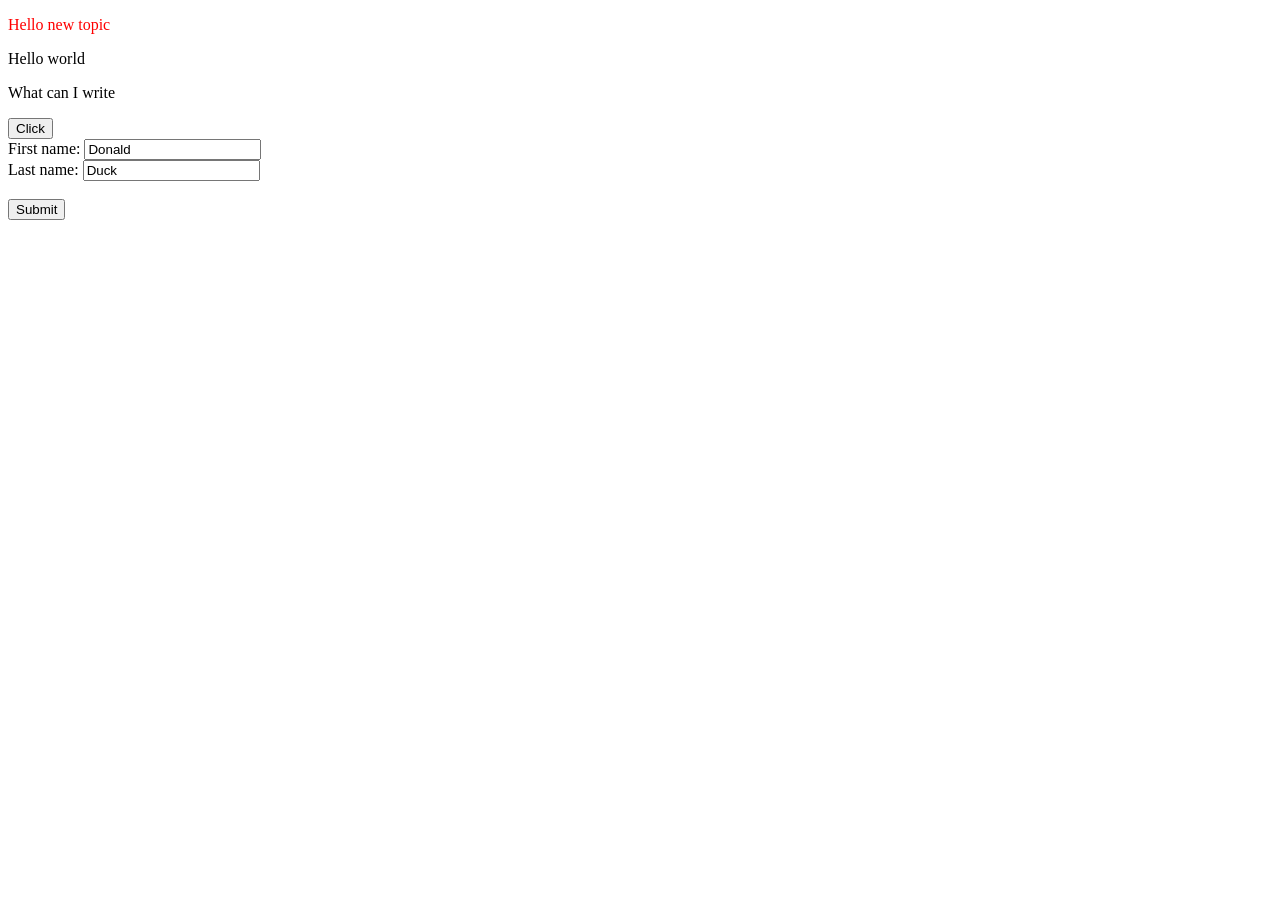
<file: dom/index.html>
<!DOCTYPE html>
<html lang="en">
<head>
    <meta charset="UTF-8">
    <meta name="viewport" content="width=device-width, initial-scale=1.0">
    <title>Document Object Model</title>
</head>
<body>
    <div id="h1">Dom</div>
    <p id="para">Dom methhods</p>
    <p id="new"></p>
<div>
    <p id="what">What can I write</p>
    <button type="button" onclick="changeColor()">Click</button>
</div>
    <form id="frm1" action="/action_page.php">
        First name: <input type="text" name="fname" value="Donald"><br>
        Last name: <input type="text" name="lname" value="Duck"><br><br>
        <input type="submit" value="Submit">
      </form>
    <script src="./script.js"></script>
</body>
</html>
</file>
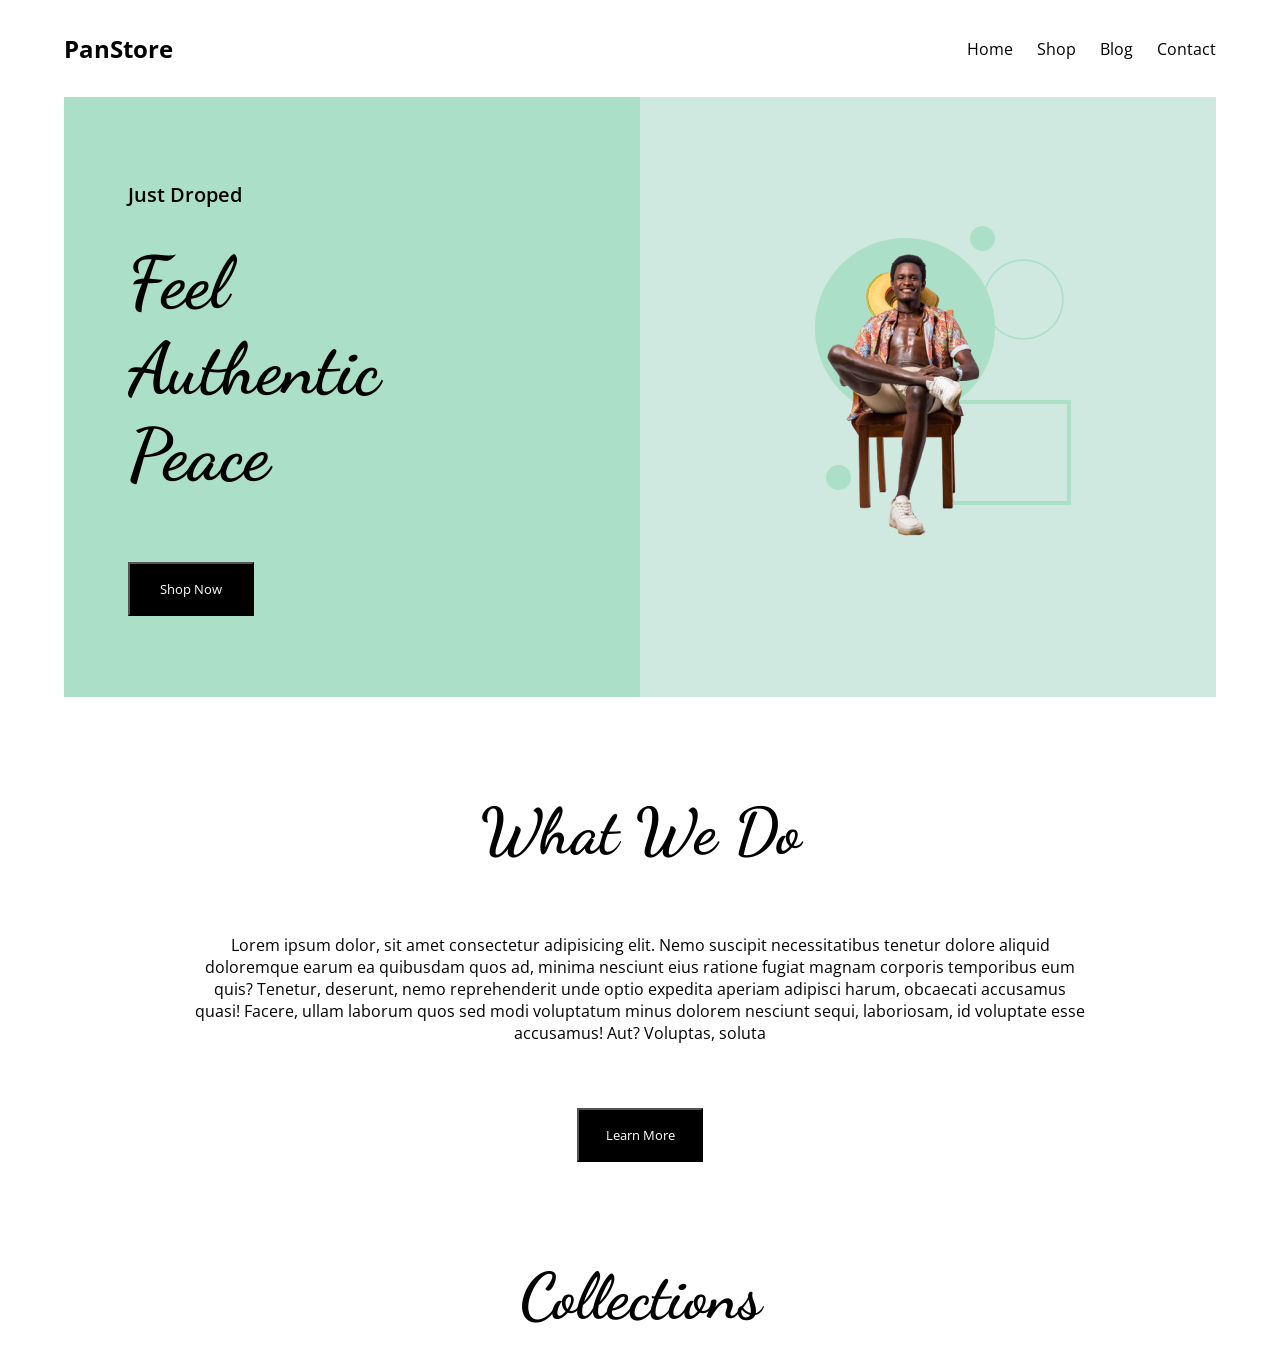
<file: landing-page/index.html>
<!DOCTYPE html>
<html lang="en">

<head>
    <meta charset="UTF-8">
    <meta name="viewport" content="width=device-width, initial-scale=1.0">
    <link rel="stylesheet" href="styles.css">
    <title>PanStore</title>
</head>

<body>
    <div class="landing">
        <nav>
            <h1>PanStore</h1>
            <div class="nav-link">
                <p>Home</p>
                <p>Shop</p>
                <p>Blog</p>
                <p>Contact</p>
            </div>
        </nav>
        <section>
            <div class="section-content">
                <div class="section-group">
                    <p class="section-para">Just Droped</p>
                    <p class="section-caption">Feel Authentic Peace</p>
                </div>
                <button type="button" class="section-btn">Shop Now</button>
            </div>
            <div class="section-img">
                <img src="./image/Group 1.png" alt="man">
            </div>
        </section>
        <div class="info-sec">
            <p class="info-para">What We Do</p>
            <p class="info-lorem">Lorem ipsum dolor, sit amet consectetur adipisicing elit. Nemo suscipit necessitatibus
                tenetur dolore aliquid doloremque earum ea quibusdam quos ad, minima nesciunt eius ratione fugiat magnam
                corporis temporibus eum quis?
                Tenetur, deserunt, nemo reprehenderit unde optio expedita aperiam adipisci harum, obcaecati accusamus
                quasi! Facere, ullam laborum quos sed modi voluptatum minus dolorem nesciunt sequi, laboriosam, id
                voluptate esse accusamus! Aut?
                Voluptas, soluta</p>
            <button type="button" class="section-btn">Learn More</button>
        </div>
        <main>
            <p class="main-para">Collections</p>
            <div id="root">
                <!-- <div class="box">
                    <div class="img-card">
                        <img src="./image/Group 1.png" alt="man" class="box-img">
                    </div>
                    <div>
                        <p>Title</p>
                        <p>Price</p>
                    </div>
                </div>
                <div class="box">
                    <div class="img-card">
                        <img src="./image/Group 1.png" alt="man" class="box-img">
                    </div>
                    <div>
                        <p>Title</p>
                        <p>Price</p>
                    </div>
                </div>
                <div class="box">
                    <div class="img-card">
                        <img src="./image/Group 1.png" alt="man" class="box-img">
                    </div>
                    <div>
                        <p>Title</p>
                        <p>Price</p>
                    </div>
                </div>
                <div class="box">
                    <div class="img-card">
                        <img src="./image/Group 1.png" alt="man" class="box-img">
                    </div>
                    <div>
                        <p>Title</p>
                        <p>Price</p>
                    </div>
                </div> -->
            </div>
        </main>
    </div>

    <script src="./script.js">

    </script>
</body>

</html>
</file>
<file: landing-page/styles.css>
@import url('https://fonts.googleapis.com/css2?family=Open+Sans:ital,wght@0,400;0,600;0,700;1,300;1,400;1,600;1,700&display=swap');
@import url('https://fonts.googleapis.com/css2?family=Dancing+Script:wght@700&display=swap');
* {
    margin: 0;
    padding: 0;
    box-sizing: border-box;
    font-family: 'Open Sans', sans-serif;
}

.landing {
    background-color: white;
    width: 100%;
    padding: 0px 5%;
}

nav {
    width: 100%;
    
    display: flex;
    align-items: center;
    justify-content: space-between;
    padding: 32px 0px;
}

.nav-link {
    display: flex;
    gap: 24px;
}

section {
    width: 100%;
    height: 600px;
    display: flex;
    
}

.section-content {
    display: flex;
    flex-direction: column;
    gap: 64px;
    width: 50%;
    height: 100%;
    background-color: #acdfc7;
    padding: 84px 248px 64px 64px;
}

.section-caption {
    font-family: 'Dancing Script', cursive;
    font-size: 72px;
    font-weight: 700;
}

.section-para {
    font-weight: 600;
    font-size: 20px;
}

.section-group {
    display: flex;
    flex-direction: column;
    gap: 32px;
}

.section-btn {
    background-color: black;
    color: white;
    padding: 16px;
    width: 126px;
}

.section-img {
    display: flex;
    align-items: center;
    justify-content: center;
    width: 50%;
    height: 100%;
    background-color: #d0e9e0;
}

.info-sec {
    display: flex;
    align-items: center;
    justify-content: center;
    flex-direction: column;
    margin-top: 64px;
    width: 100%;
    gap: 64px;
    padding: 32px 128px;
}

.info-lorem {
    text-align: center;
}

.info-para {
    font-size: 64px;
    font-weight: 700;
    font-family: 'Dancing Script', cursive;
}

main {
    display: flex;
    flex-direction: column;
    margin-top: 64px;
    gap: 32px;
}
.main-para {
    text-align: center;
    font-size: 64px;
    font-weight: 700;
    font-family: 'Dancing Script', cursive;
}

#root {
    display: flex;
    flex-wrap: wrap;
    align-items: center;
    justify-content: space-between;
    gap: 24px;
}

.box {
width: 20%;
display: flex;
flex-direction: column;
align-items: center;
justify-content: center;
gap: 8px;
}
.img-card {
    background-color: #acdfc7;
    display: flex;
    padding: 64px;
    align-items: center;
    justify-content: center;
    height: 240px;
    width: 100%;
}

.box-img {
    height: 100%;
    width: 100%;
}

.box p {
    text-align: center;
}
</file>
